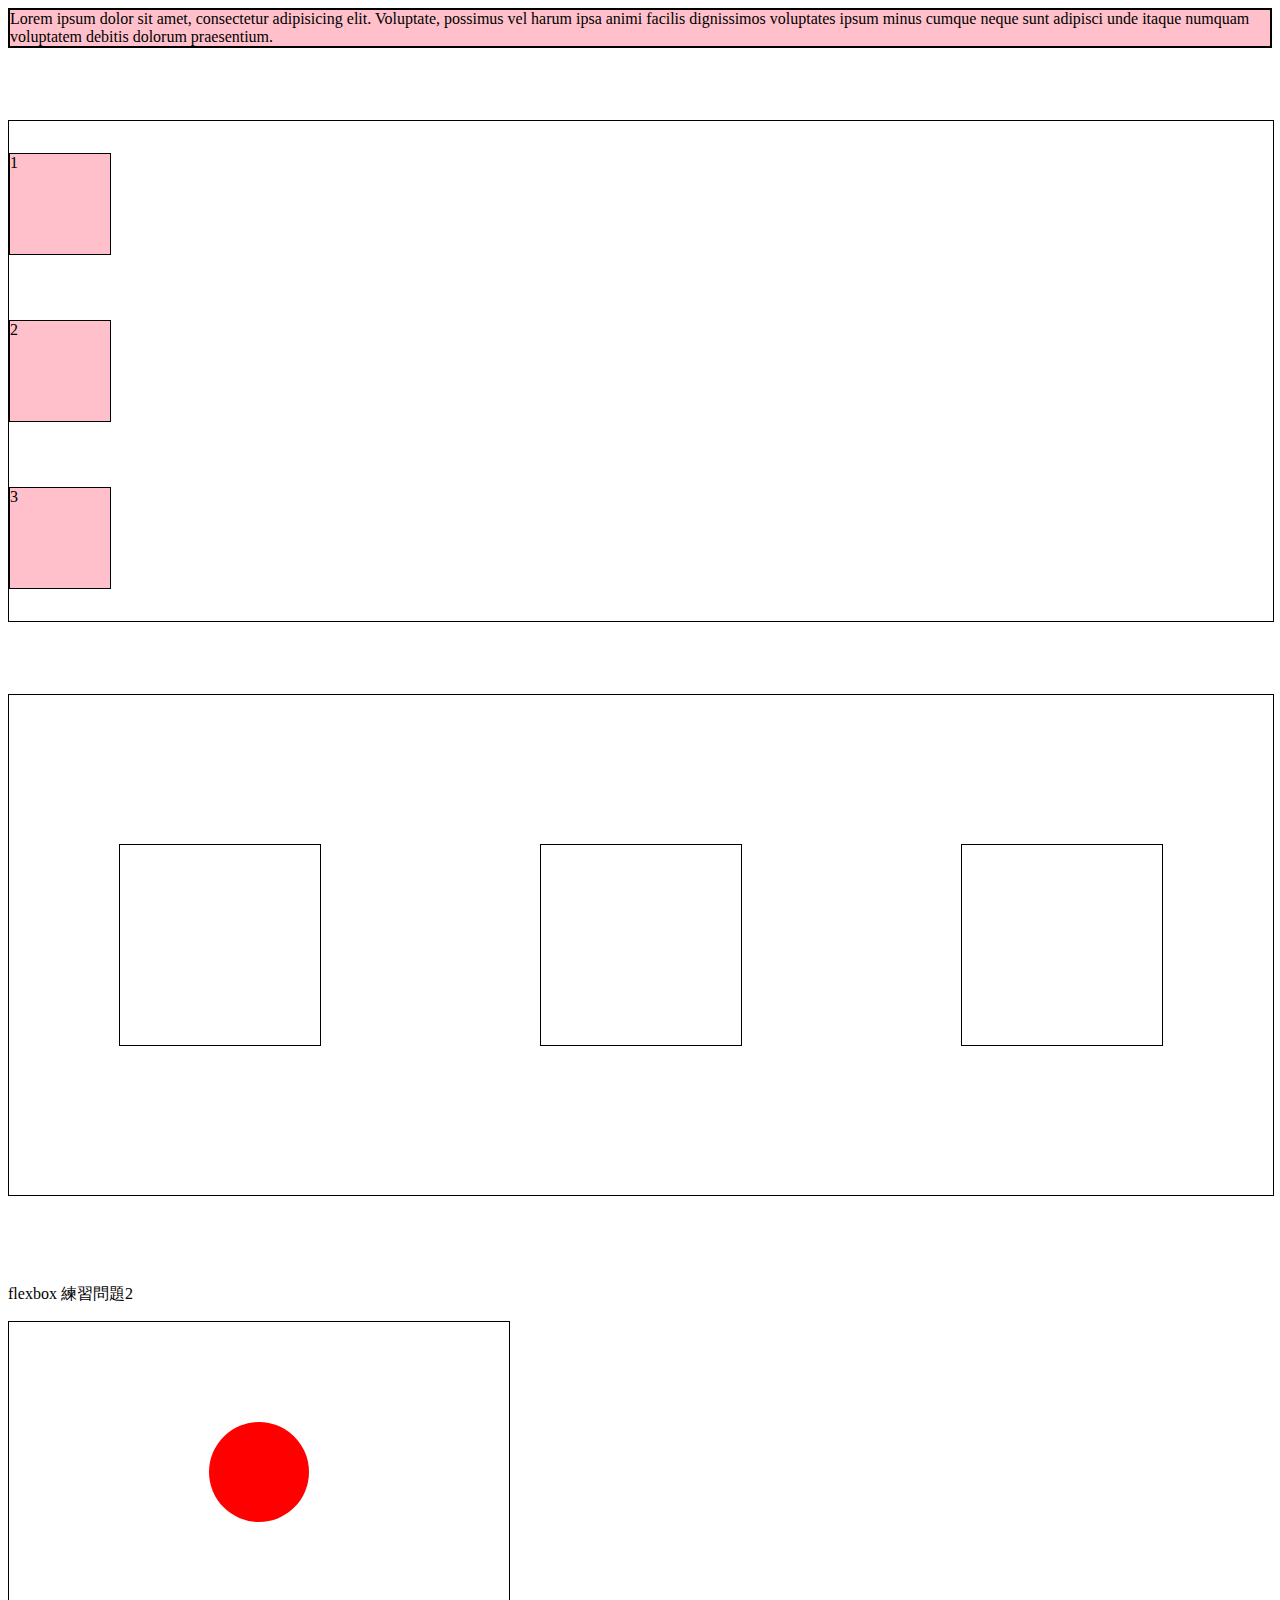
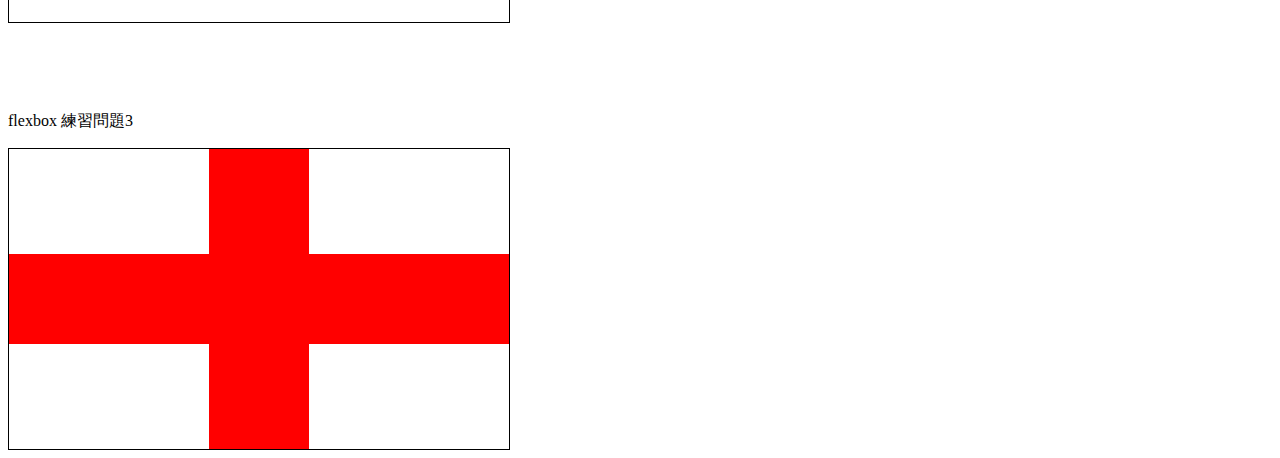
<file: day3/index.html>
<!DOCTYPE html>
<html lang="en">
<head>
    <meta charset="UTF-8">
    <meta http-equiv="X-UA-Compatible" content="IE=edge">
    <meta name="viewport" content="width=device-width, initial-scale=1.0">
    <title>Document</title>

    <link rel="stylesheet" href="./style.css">
</head>
<body>
    <div class="bg_yellow_bd">
        <div class="bg_pink_bd">
            Lorem ipsum dolor sit amet, consectetur adipisicing elit. Voluptate, possimus vel harum ipsa animi facilis dignissimos voluptates ipsum minus cumque neque sunt adipisci unde itaque numquam voluptatem debitis dolorum praesentium.
        </div>
    </div>

    <br><br><br><br>

    <!-- .box -->
    <div class="box">
        <!-- .bg_pink_bd.item*3 -->
        <div class="bg_pink_bd item">1</div>
        <div class="bg_pink_bd item">2</div>
        <div class="bg_pink_bd item">3</div>
    </div>

    <br><br><br><br>

    <div class="box1">
        <div class="item1"></div>
        <div class="item1"></div>
        <div class="item1"></div>
    </div>

    <br><br><br><br>

    <!-- 練習問題 日本国旗 -->
    <p>flexbox 練習問題2</p>
    <div class="box2">
        <div class="item2"></div>
    </div>

    <br><br><br><br>

    <!-- 練習問題 イングランド国旗 -->
    <p>flexbox 練習問題3</p>
    <div class="england3">
        <div class="side3"></div>
        <div class="center3"></div>
        <div class="side3"></div>
    </div>

</body>
</html>
</file>
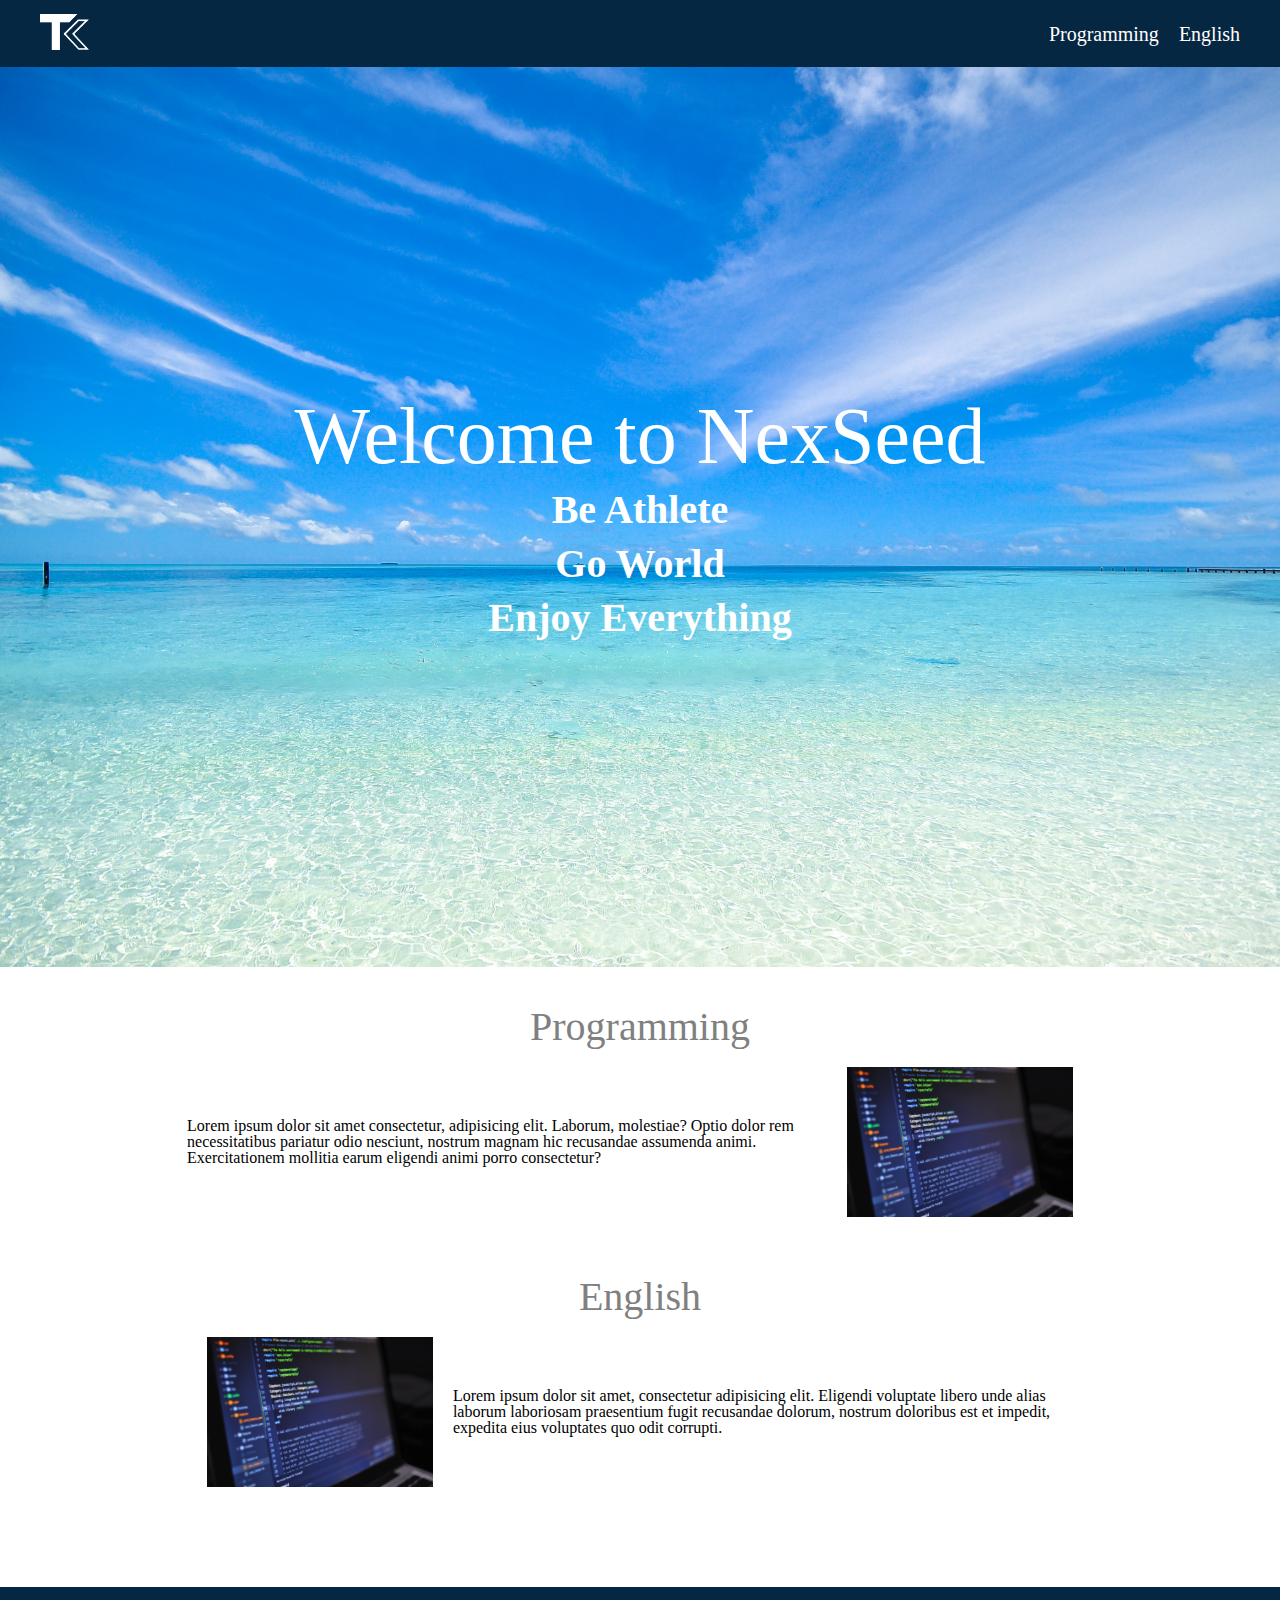
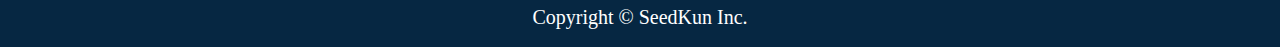
<file: day4/index.html>
<!DOCTYPE html>
<html lang="en">
<head>
    <meta charset="UTF-8">
    <meta http-equiv="X-UA-Compatible" content="IE=edge">
    <meta name="viewport" content="width=device-width, initial-scale=1.0">
    <title>Document</title>

    <link rel="stylesheet" href="./assets/css/reset.css">
    <link rel="stylesheet" href="./assets/css/style.css">
</head>
<body>
    <!-- ヘッダー -->
    <header>
        <!-- ヘッダーメニュー左側 -->
        <div class="header-left">
            <img src="./assets/img/logo-white.png" alt="logo" class="logo">
        </div>

        <!-- ヘッダーメニュー右側 -->
        <div class="header-right">
            <ul class="nav">
                <li>
                    <!-- id="programming" と書いたところに飛ぶ -->
                    <a href="#programming">Programming</a>
                </li>
                <li>
                    <a href="#english">English</a>
                </li>
            </ul>
        </div>
    </header>

    <!-- メインコンテンツ -->
    <main>
        <!-- ファーストビュー -->
        <section class="welcome">
            <h1 class="title">Welcome to NexSeed</h1>
            <!-- ul.guideline>li*3 -->
            <ul class="guideline">
                <li>Be Athlete</li>
                <li>Go World</li>
                <li>Enjoy Everything</li>
            </ul>
        </section>

        <!-- コンテンツ -->
        <section id="programming">
            <h2>Programming</h2>
            <div class="contents">
                <p class="description">
                    Lorem ipsum dolor sit amet consectetur, adipisicing elit. Laborum, molestiae? Optio dolor rem necessitatibus pariatur odio nesciunt, nostrum magnam hic recusandae assumenda animi. Exercitationem mollitia earum eligendi animi porro consectetur?
                </p>
                <img src="assets/img/programming.jpg" alt="programming">
            </div>
        </section>
        <section id="english">
            <h2>English</h2>
            <div class="contents">
                <img src="assets/img/programming.jpg" alt="programming">
                <p class="description">
                    Lorem ipsum dolor sit amet, consectetur adipisicing elit. Eligendi voluptate libero unde alias laborum laboriosam praesentium fugit recusandae dolorum, nostrum doloribus est et impedit, expedita eius voluptates quo odit corrupti.
                </p>
            </div>
        </section>
    </main>

    <!-- フッター -->
    <footer>
        <div>Copyright &copy; SeedKun Inc.</div>
    </footer>
</body>
</html>
</file>
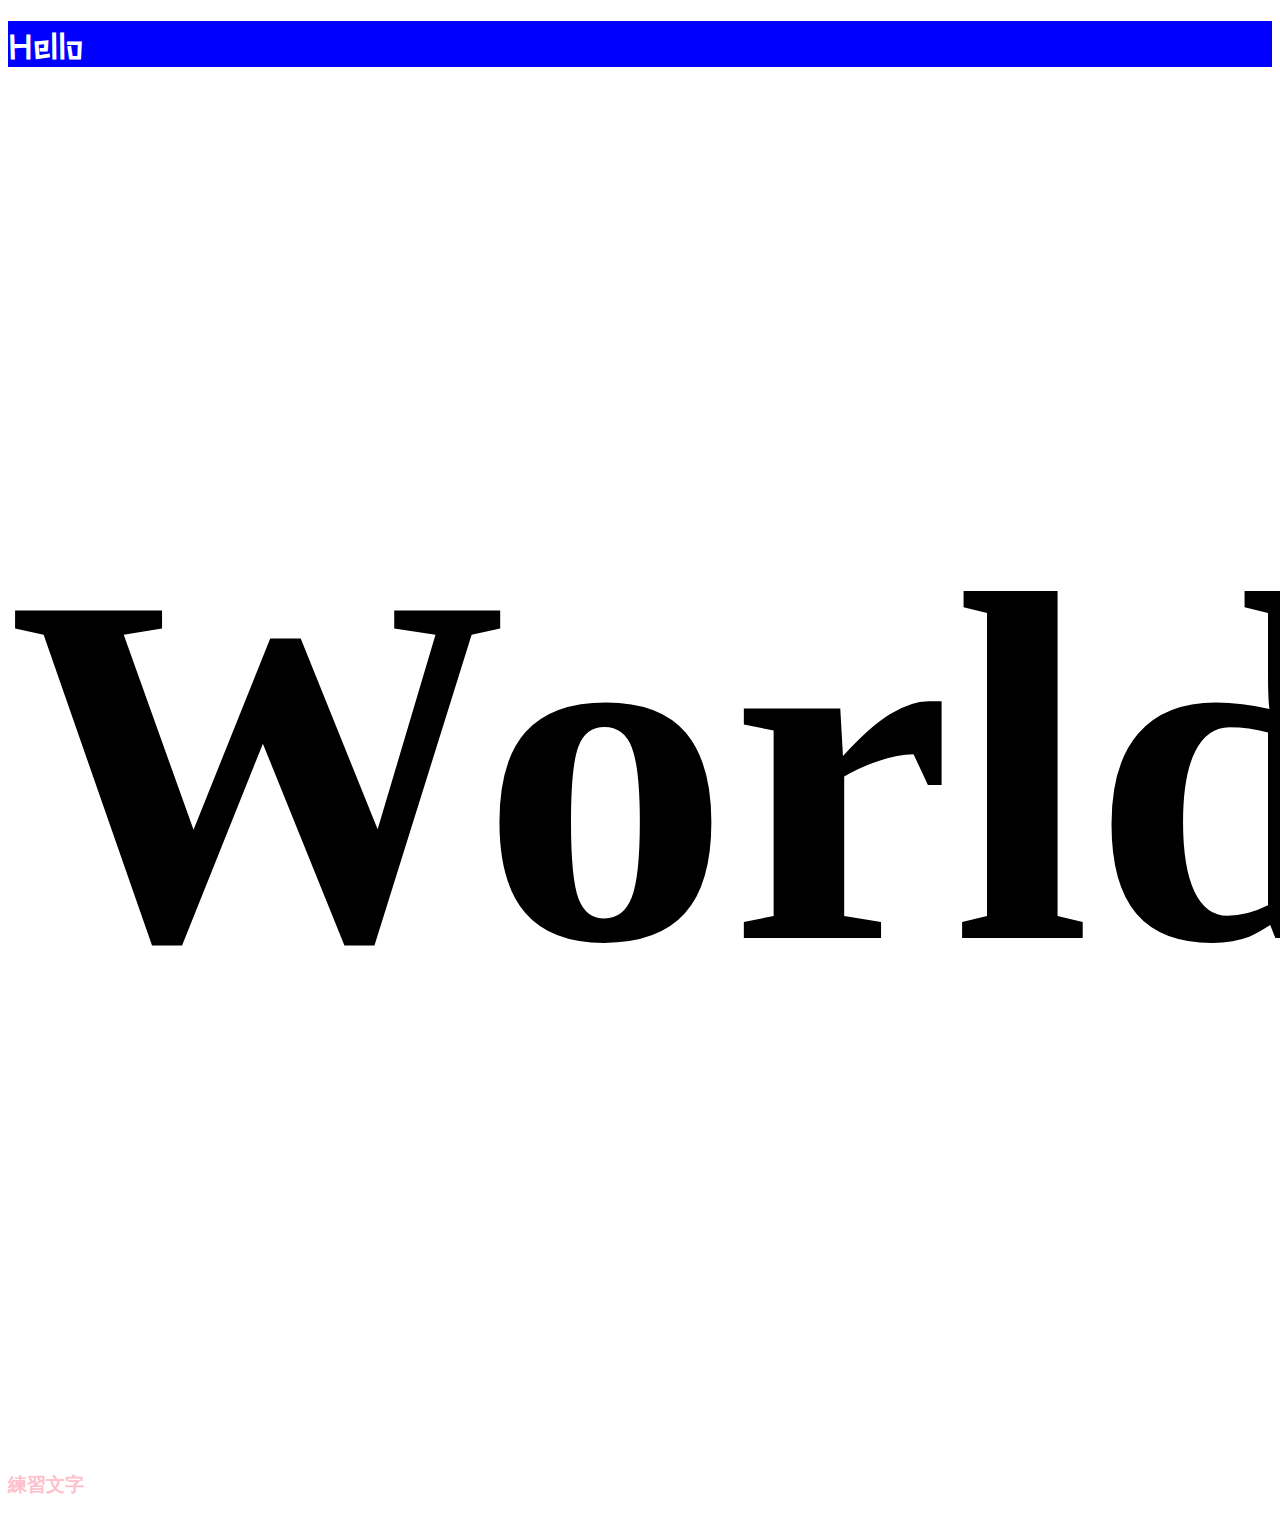
<file: day5/index.html>
<!DOCTYPE html>
<html lang="en">
<head>
    <meta charset="UTF-8">
    <meta http-equiv="X-UA-Compatible" content="IE=edge">
    <meta name="viewport" content="width=device-width, initial-scale=1.0">
    <title>Document</title>

    <link rel="preconnect" href="https://fonts.gstatic.com">
    <link href="https://fonts.googleapis.com/css2?family=Shippori+Mincho&family=Stick&display=swap" rel="stylesheet">
    <link rel="stylesheet" href="./style.css">
</head>
<body>
    <!-- google fontを使ってみます。 -->
    <h1 class="font">Hello</h1>

    <!-- レスポンシブデザインについて -->
    <h2 class="responsive">World</h2>

    <!-- レスポンシブデザイン 練習問題 -->
    <h3 class="practice">練習文字</h3>
</body>
</html>
</file>
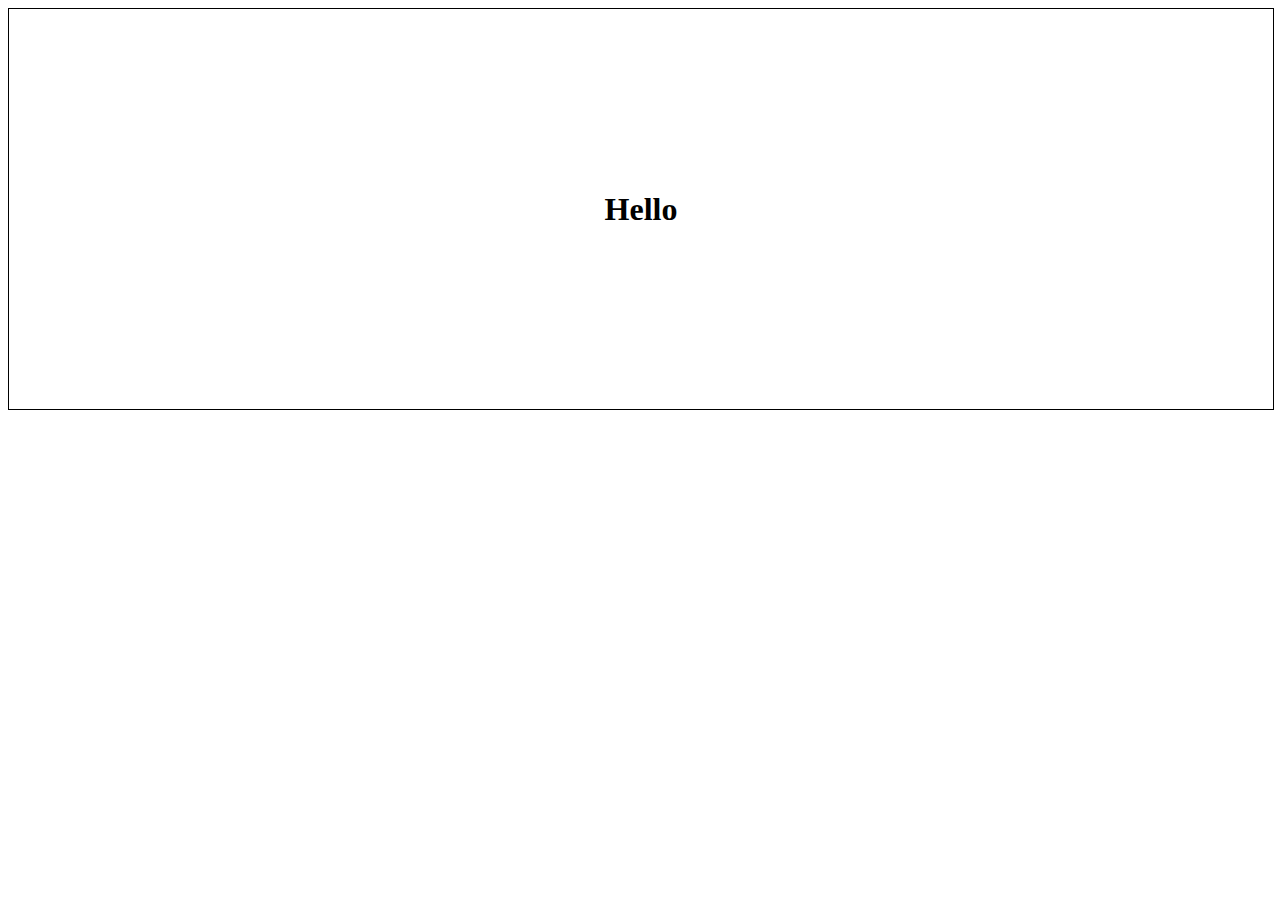
<file: day6/index.html>
<!DOCTYPE html>
<html lang="en">
<head>
    <meta charset="UTF-8">
    <meta http-equiv="X-UA-Compatible" content="IE=edge">
    <meta name="viewport" content="width=device-width, initial-scale=1.0">
    <title>Document</title>

    <link rel="stylesheet" href="./style.css">
</head>
<body>
    <div class="container">
        <h1 class="title">Hello</h1>
        <!-- <button class="submit">送信</button> -->

        <!-- 練習問題 -->
        <!-- <div class="bg_image1"></div> -->
        <!-- <div class="bg_image2"></div> -->
    </div>
</body>
</html>
</file>
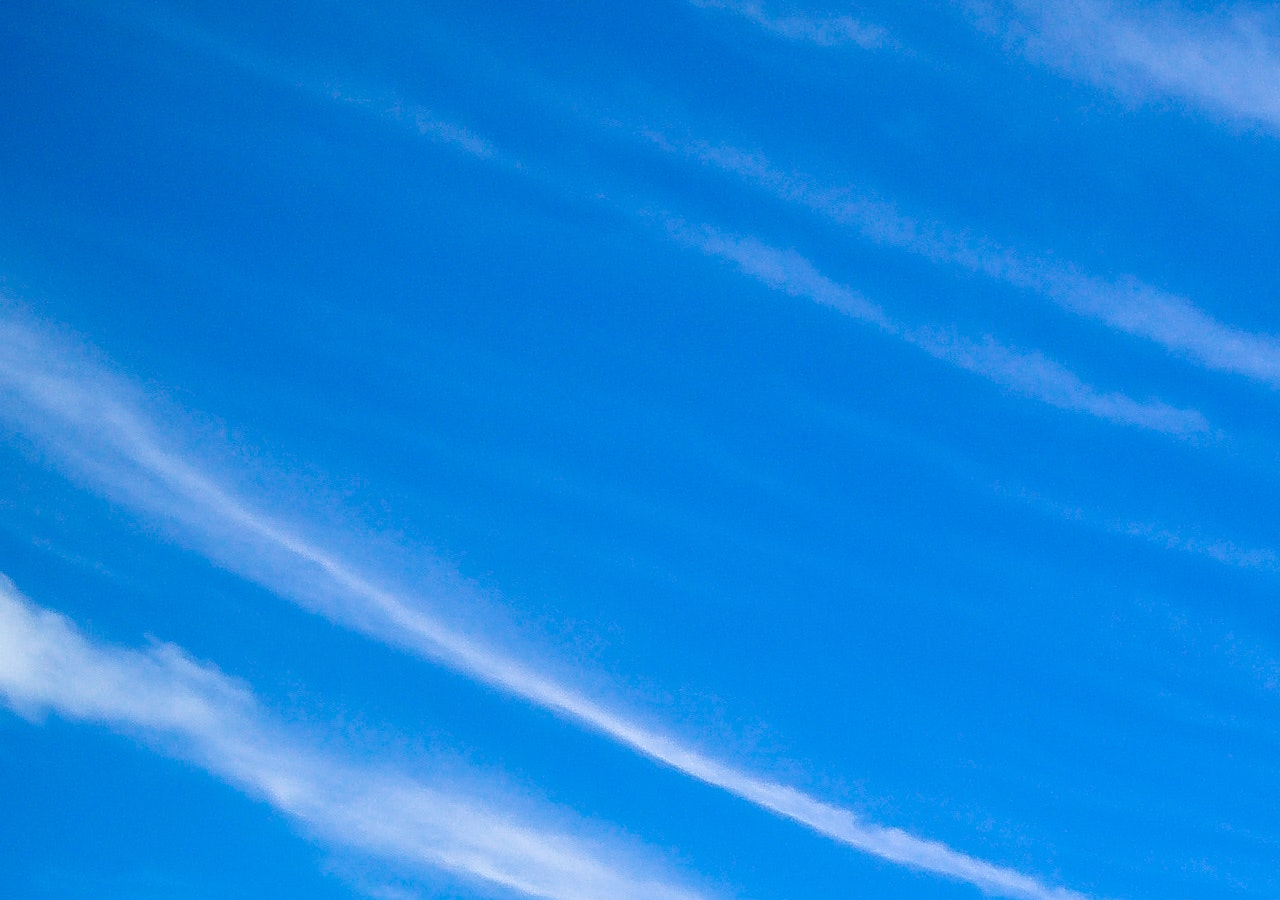
<file: study/index.html>
<!DOCTYPE html>
<html lang="en">
<head>
    <meta charset="UTF-8">
    <meta http-equiv="X-UA-Compatible" content="IE=edge">
    <meta name="viewport" content="width=device-width, initial-scale=1.0">
    <title>Document</title>

    <link rel="stylesheet" href="./folder_name/css/2.css">
</head>
<body class="haikei_gazou">

</body>
</html>
</file>
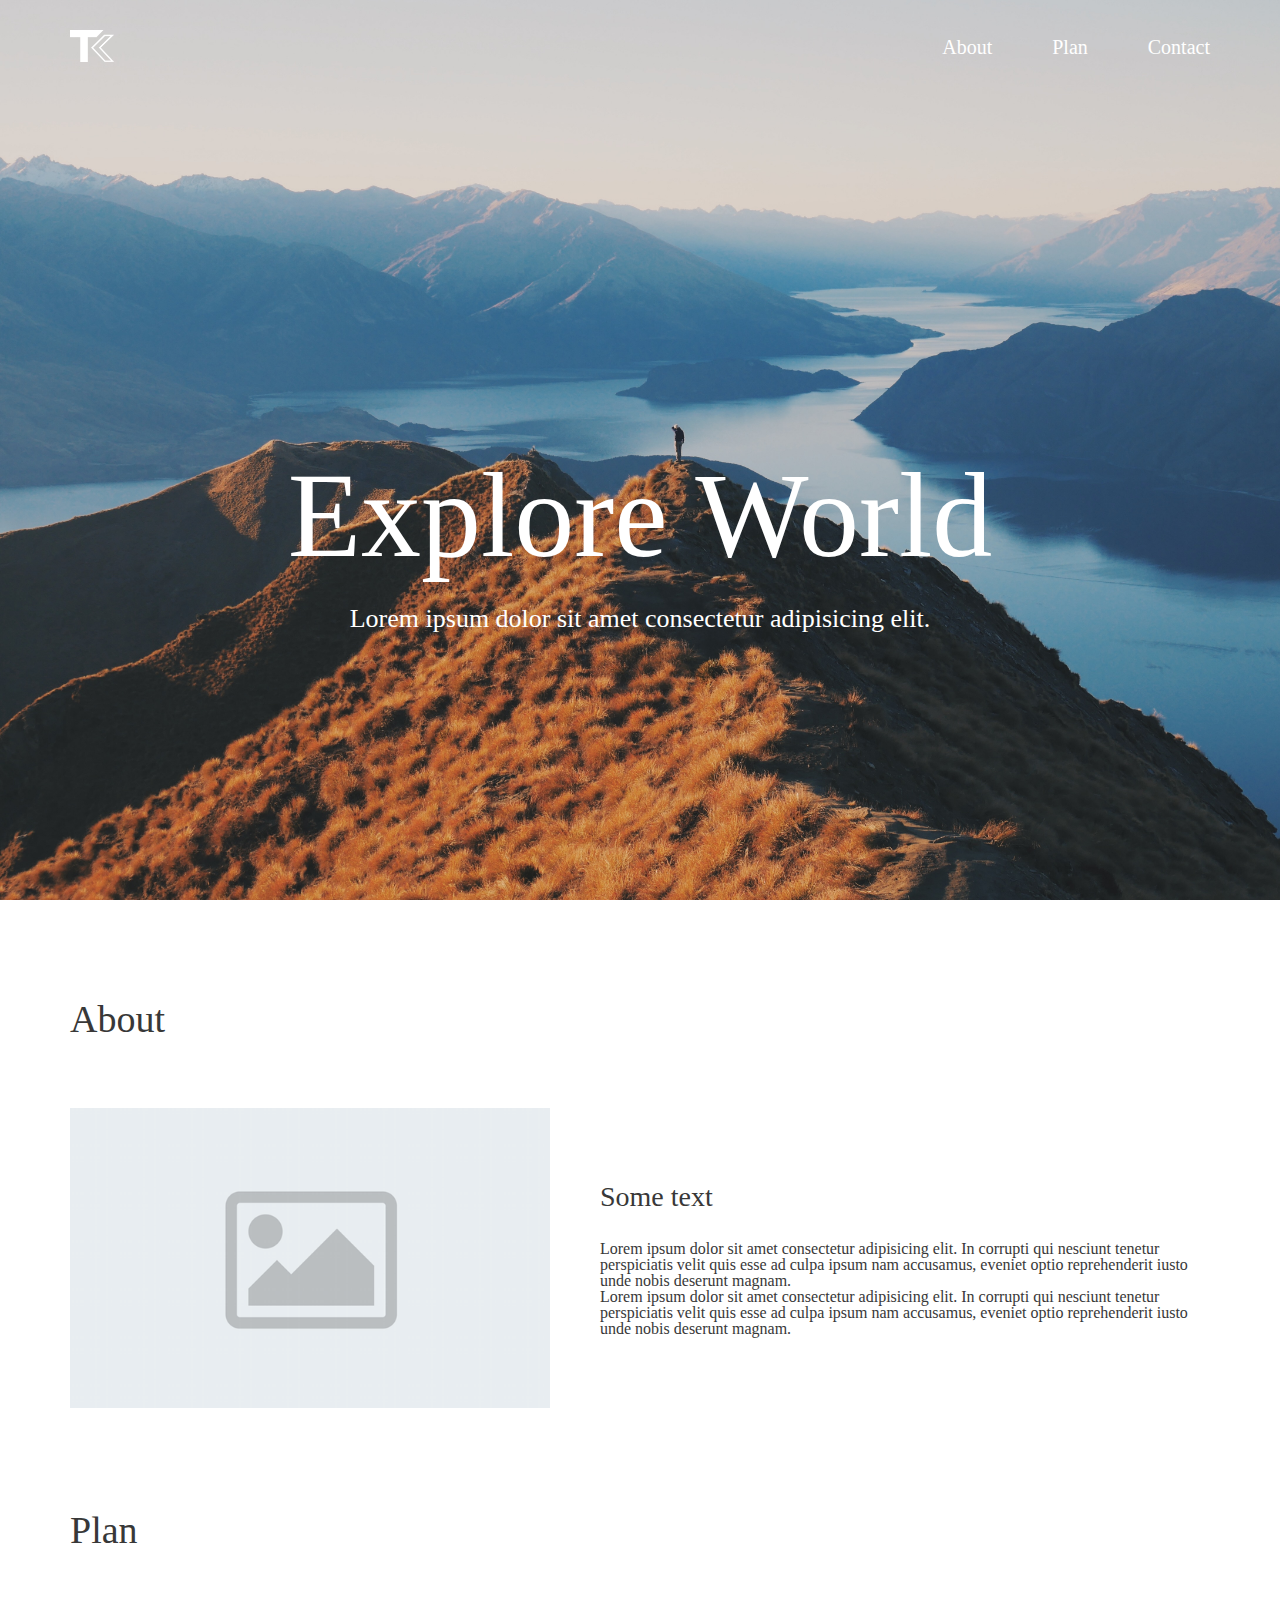
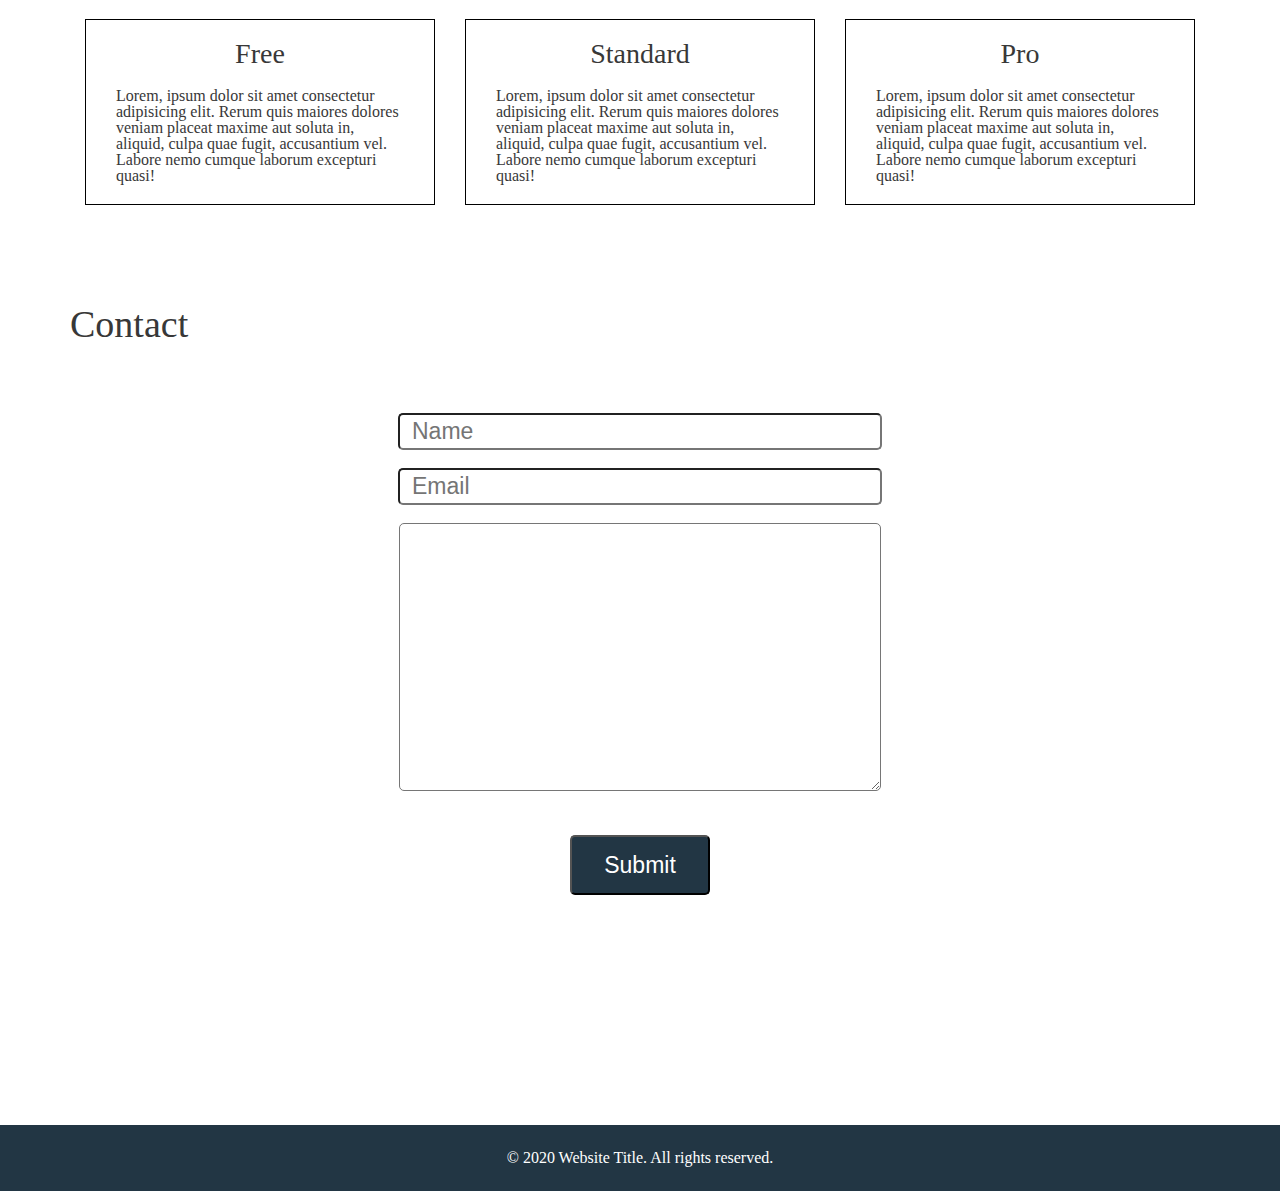
<file: day4/Explore_World/index.html>
<!DOCTYPE html>
<html lang="en">
<head>
    <meta charset="UTF-8">
    <meta name="viewport" content="width=device-width, initial-scale=1.0">
    <title>Document</title>

    <!-- CSSファイル読み込み -->
    <link rel="stylesheet" href="./assets/css/reset.css">
    <link rel="stylesheet" href="./assets/css/style.css">
</head>
<body>
    <div class="top-page">
        <header>
            <div class="header-left">
                <img src="assets/img/logo-white.png" alt="logo" class="logo">
            </div>
            <div class="header-right">
                <ul>
                    <li><a href="#about">About</a></li>
                    <li><a href="#plan">Plan</a></li>
                    <li><a href="#contact">Contact</a></li>
                </ul>
            </div>
        </header>
        <div class="main-visual">
            <h1>Explore World</h1>
            <p>Lorem ipsum dolor sit amet consectetur adipisicing elit.</p>
        </div>
    </div>
    <section id="about">
        <h1>About</h1>
        <div class="about-contents">
            <div class="contents-left">
                <img src="assets/img/placeholder.png" alt="">
            </div>
            <div class="contents-right">
                <h2>Some text</h2>
                <p>Lorem ipsum dolor sit amet consectetur adipisicing elit. In corrupti qui nesciunt tenetur perspiciatis velit quis esse ad culpa ipsum nam accusamus, eveniet optio reprehenderit iusto unde nobis deserunt magnam.<br>Lorem ipsum dolor sit amet consectetur adipisicing elit. In corrupti qui nesciunt tenetur perspiciatis velit quis esse ad culpa ipsum nam accusamus, eveniet optio reprehenderit iusto unde nobis deserunt magnam.</p>
            </div>
        </div>
    </section>
    <section id="plan">
        <h1>Plan</h1>
        <div class="cards">
            <div class="card">
                <h2 class="plan-name">Free</h2>
                <p>Lorem, ipsum dolor sit amet consectetur adipisicing elit. Rerum quis maiores dolores veniam placeat maxime aut soluta in, aliquid, culpa quae fugit, accusantium vel. Labore nemo cumque laborum excepturi quasi!</p>
            </div>
            <div class="card">
                <h2 class="plan-name">Standard</h2>
                <p>Lorem, ipsum dolor sit amet consectetur adipisicing elit. Rerum quis maiores dolores veniam placeat maxime aut soluta in, aliquid, culpa quae fugit, accusantium vel. Labore nemo cumque laborum excepturi quasi!</p>
            </div>
            <div class="card">
                <h2 class="plan-name">Pro</h2>
                <p>Lorem, ipsum dolor sit amet consectetur adipisicing elit. Rerum quis maiores dolores veniam placeat maxime aut soluta in, aliquid, culpa quae fugit, accusantium vel. Labore nemo cumque laborum excepturi quasi!</p>
            </div>
        </div>
    </section>
    <section id="contact">
        <h1>Contact</h1>
        <div class="contact-wrap">
            <input type="text" name="text" placeholder="Name">
            <input type="email" name="email" placeholder="Email">
            <textarea name="" id="" cols="30" rows="10"></textarea>
            <button type="submit">Submit</button>
        </div>
    </section>
    <footer>
        <p>&copy; 2020 Website Title. All rights reserved.</p>
    </footer>
</body>
</html>
</file>
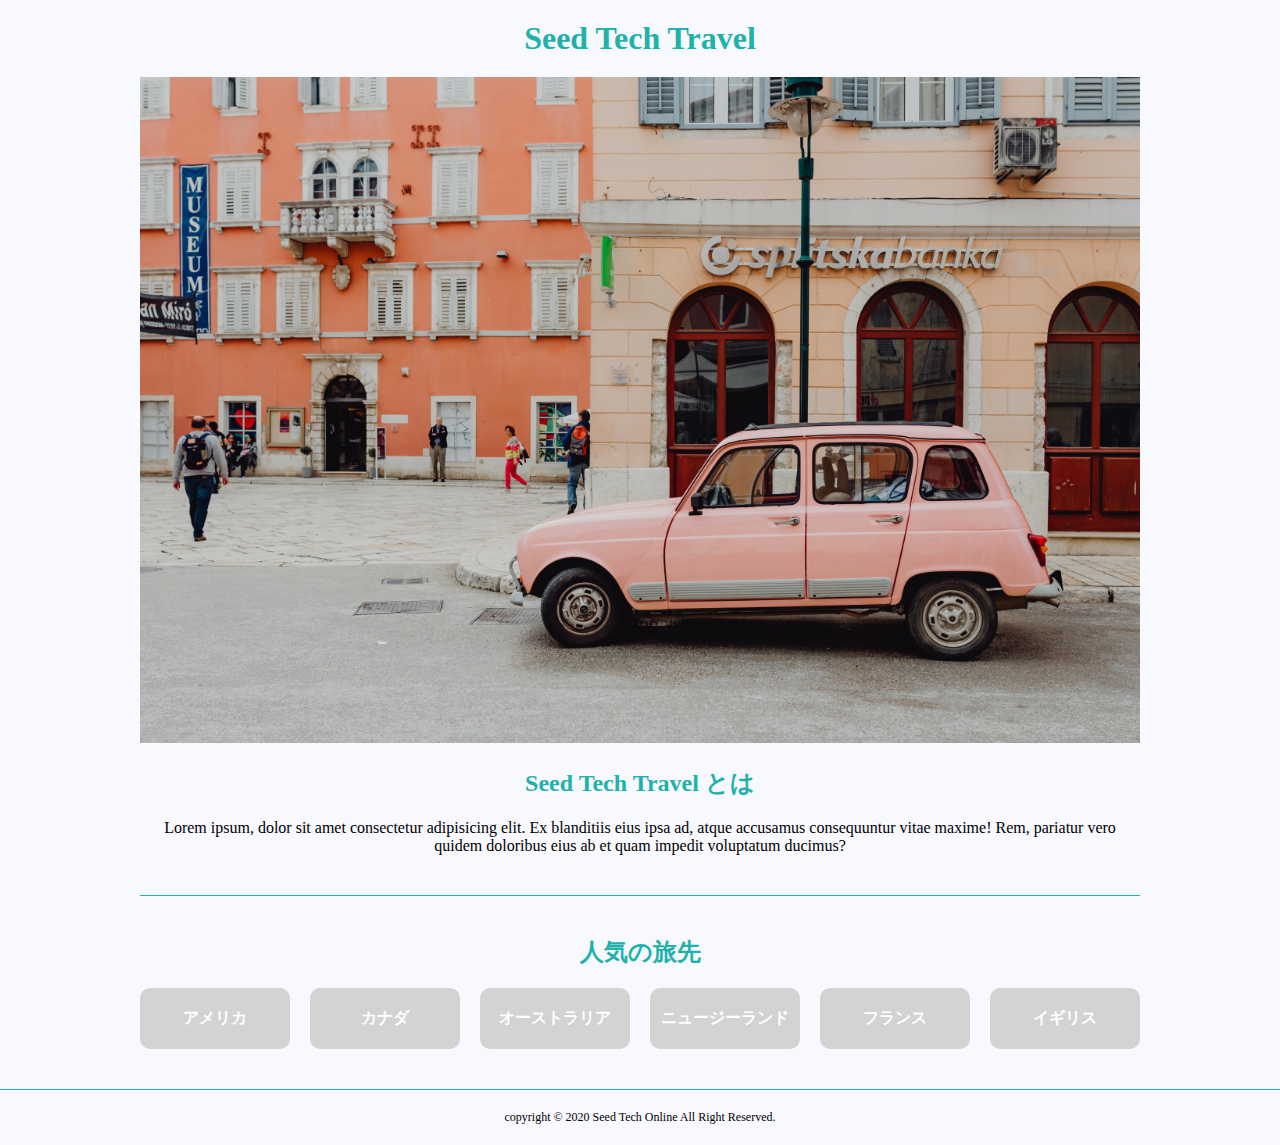
<file: day4/Travel/index.html>
<!DOCTYPE html>
<html lang="ja">
<head>
    <meta charset="UTF-8">
    <meta name="viewport" content="width=device-width, initial-scale=1.0">
    <title>Seed Tech Travel</title>

    <!-- cssのファイルを読み込む -->
    <link rel="stylesheet" href="./style.css">
</head>
<body>
    <div class="wrapper">

        <!-- 1番大きな見出しにする -->
        <h1>Seed Tech Travel</h1>

        <!-- imgタグはインライン要素のため、次のコンテンツを下に表示させるためにブロック要素であるdivタグで囲む -->
        <div>
            <!-- mv.jpg の画像を貼る -->
            <img src="mv.jpg" alt="main view">
        </div>


        <!-- コンテンツ -->
        <h2>Seed Tech Travel とは</h2>
        <p>
            Lorem ipsum, dolor sit amet consectetur adipisicing elit. Ex blanditiis eius ipsa ad, atque accusamus consequuntur vitae maxime! Rem, pariatur vero quidem doloribus eius ab et quam impedit voluptatum ducimus?
        </p>


        <h2>人気の旅先</h2>
        <!-- リストの中にリンクタグをいれる -->
        <ul>
            <li><a href="#">アメリカ</a></li>
            <li><a href="#">カナダ</a></li>
            <li><a href="#">オーストラリア</a></li>
            <li><a href="#">ニュージーランド </a></li>
            <li><a href="#">フランス</a></li>
            <li><a href="#">イギリス</a></li>
        </ul>

    </div>

    <!-- フッター -->
    <footer>
        copyright © 2020 Seed Tech Online All Right Reserved.
    </footer>
</body>
</html>
</file>
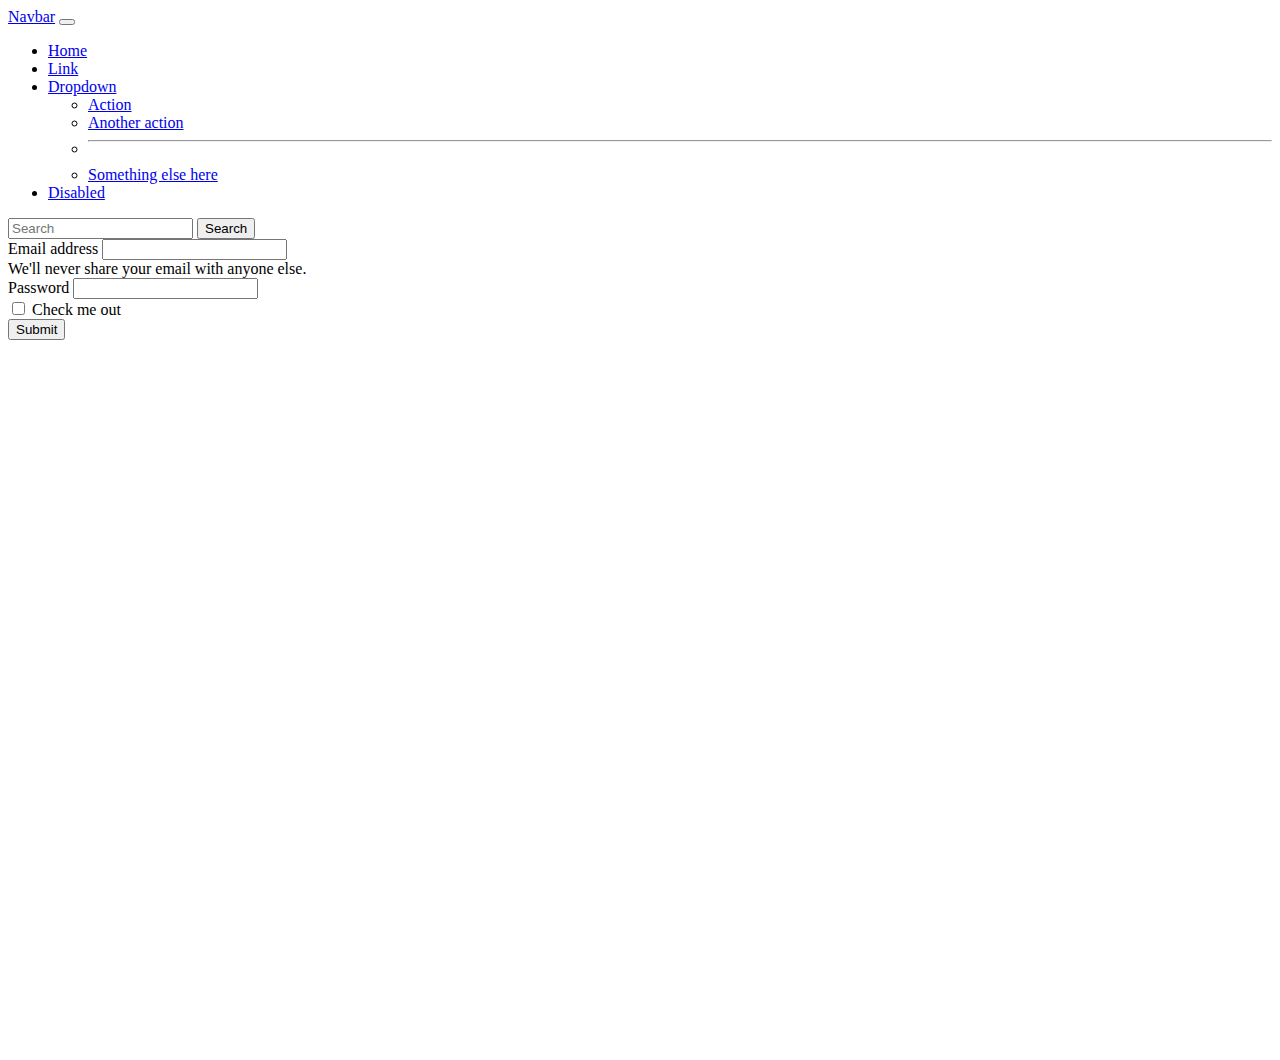
<file: day5/boot.html>
<!DOCTYPE html>
<html lang="en">
<head>
    <meta charset="UTF-8">
    <meta http-equiv="X-UA-Compatible" content="IE=edge">
    <meta name="viewport" content="width=device-width, initial-scale=1.0">
    <title>Document</title>

    <link href="https://cdn.jsdelivr.net/npm/bootstrap@5.0.0-beta2/dist/css/bootstrap.min.css" rel="stylesheet" integrity="sha384-BmbxuPwQa2lc/FVzBcNJ7UAyJxM6wuqIj61tLrc4wSX0szH/Ev+nYRRuWlolflfl" crossorigin="anonymous">

    <link href="https://fonts.googleapis.com/icon?family=Material+Icons" rel="stylesheet">


    <link rel="stylesheet" href="./boot.css">
</head>
<body>
    <nav class="navbar navbar-expand-lg navbar-light bg-light">
        <div class="container-fluid">
            <a class="navbar-brand" href="#">Navbar</a>
            <button class="navbar-toggler" type="button" data-bs-toggle="collapse" data-bs-target="#navbarSupportedContent" aria-controls="navbarSupportedContent" aria-expanded="false" aria-label="Toggle navigation">
                <span class="navbar-toggler-icon"></span>
            </button>
            <div class="collapse navbar-collapse" id="navbarSupportedContent">
                <ul class="navbar-nav me-auto mb-2 mb-lg-0">
                    <li class="nav-item">
                        <a class="nav-link active" aria-current="page" href="#">Home</a>
                    </li>
                    <li class="nav-item">
                        <a class="nav-link" href="#">Link</a>
                    </li>
                    <li class="nav-item dropdown">
                        <a class="nav-link dropdown-toggle" href="#" id="navbarDropdown" role="button" data-bs-toggle="dropdown" aria-expanded="false">
                            Dropdown
                        </a>
                        <ul class="dropdown-menu" aria-labelledby="navbarDropdown">
                            <li><a class="dropdown-item" href="#">Action</a></li>
                            <li><a class="dropdown-item" href="#">Another action</a></li>
                            <li>
                                <hr class="dropdown-divider">
                            </li>
                            <li><a class="dropdown-item" href="#">Something else here</a></li>
                        </ul>
                    </li>
                    <li class="nav-item">
                        <a class="nav-link disabled" href="#" tabindex="-1" aria-disabled="true">Disabled</a>
                    </li>
                </ul>
                <form class="d-flex">
                    <input class="form-control me-2" type="search" placeholder="Search" aria-label="Search">
                    <button class="btn btn-outline-success" type="submit">Search</button>
                </form>
            </div>
        </div>
    </nav>

    <div class="container py-5">
        <div class="row">
            <div class="col-12">
                <form>
                    <div class="mb-3">
                        <label for="exampleInputEmail1" class="form-label">Email address</label>
                        <input type="email" class="form-control" id="exampleInputEmail1" aria-describedby="emailHelp">
                        <div id="emailHelp" class="form-text">We'll never share your email with anyone else.</div>
                    </div>
                    <div class="mb-3">
                        <label for="exampleInputPassword1" class="form-label">Password</label>
                        <input type="password" class="form-control" id="exampleInputPassword1">
                    </div>
                    <div class="mb-3 form-check">
                        <input type="checkbox" class="form-check-input" id="exampleCheck1">
                        <label class="form-check-label" for="exampleCheck1">Check me out</label>
                    </div>
                    <button type="submit" class="btn btn-primary">Submit</button>
                </form>
            </div>
        </div>
    </div>


    <iframe width="50%" height="500" src="https://www.youtube.com/embed/j1hft9Wjq9U" frameborder="0" allow="accelerometer; autoplay; clipboard-write; encrypted-media; gyroscope; picture-in-picture" allowfullscreen></iframe>


    <iframe src="https://www.google.com/maps/embed?pb=!1m18!1m12!1m3!1d41623618.7836203!2d97.29997868811309!3d11.392319446118124!2m3!1f0!2f0!3f0!3m2!1i1024!2i768!4f13.1!3m3!1m2!1s0x345fe3e11fb1b66b%3A0x3783993534aa9b5d!2z5paw55-z5Z6j56m65riv77yI5Y2X44Gs5bO2IOefs-Weo-epuua4r--8iQ!5e0!3m2!1sja!2sjp!4v1614602606660!5m2!1sja!2sjp" width="600" height="450" style="border:0;" allowfullscreen="" loading="lazy"></iframe>




    <div>
        <span class="material-icons">
            commute
        </span>
    </div>


<br>
<br>
<br>
<br>
<br>
<br>
<br>
<br>
<br>
<br>


    <script src="https://cdn.jsdelivr.net/npm/bootstrap@5.0.0-beta2/dist/js/bootstrap.bundle.min.js" integrity="sha384-b5kHyXgcpbZJO/tY9Ul7kGkf1S0CWuKcCD38l8YkeH8z8QjE0GmW1gYU5S9FOnJ0" crossorigin="anonymous"></script>
</body>
</html>
</file>
<file: day3/style.css>
.bg_yellow_bd {
    background: lightyellow; /* 背景色 */
    border: 1px black solid; /* 枠線 */
}

.bg_pink_bd {
    background: pink;
    border: 1px black solid;
}

.mg_pd {
    /* 外側の余白（マージンと読む） */
    /* 上下左右の余白 */
    margin: 100px;

    /* 上の余白 */
    /* margin-top: 100px; */

    /* margin-right: 100px; */
    /* margin-bottom: 100px; */
    /* margin-left: 100px; */

    /* 上下100px 左右0px */
    /* margin: 100px 0; */

    /* 上0px 右100px 下300px 左500px */
    /* margin: 0 100px 300px 500px; */


    /* 内側の余白（パディングと読む） */
    padding: 100px;

    /* 上の余白 */
    /* padding-top: 100px; */

    /* 右の余白 */
    /* padding-right: 100px; */

    /* 下の余白 */
    /* padding-bottom: 100px; */

    /* 左の余白 */
    /* padding-left: 100px; */
}

.box {
    /* 横幅（ウィズと読む）100%で親要素の横幅いっぱい */
    width: 100%;
    height: 500px;
    border: 1px black solid;



    /* flexbox */

    /* flexboxにするために必要なプロパティ */
    display: flex;

    /* align-items（たて方向を揃える）（アラインと読む） */
    /* align-items: flex-end; */
    /* align-items: center; */

    /* justify-content（よこ方向を揃える） */
    /* justify-content: flex-end; */
    /* justify-content: center; */

    /* 子要素を等間隔（端っこはくっつく）（ビトウィーンと読む） */
    /* justify-content: space-between; */

    /* 子要素を等間隔（端っこは離れる）（アラウンドと読む） */
    justify-content: space-around;

    /* flex-direction（子要素の並ぶ向き）（ディレクションと読む） */
    /* flex-direction: row; */
    flex-direction: column;
}

.item {
    width: 100px;
    height: 100px;
}

.box1 {
    width: 100%;
    height: 500px;
    border: 1px black solid;

    display: flex;
    /* ここにコードを記述 */
    align-items: center;
    justify-content: space-around;
}
.item1 {
    width: 200px;
    height: 200px;
    border: 1px black solid;
}

/* 練習問題 日本国旗 */
.box2 {
    width: 500px;
    height: 300px;
    border: 1px black solid;

    display: flex;
    align-items: center;
    justify-content: space-around;
}
.item2 {
    width: 100px;
    height: 100px;
    background: red;
    border-radius: 50%;
}

/* 練習問題 イングランド国旗 */
.england3 {
    width: 500px;
    height: 300px;
    border: 1px black solid;

    display: flex;
    align-items: center;
}

.side3 {
    width: 40%; /* .england3の中で横幅40% */
    height: 30%; /* .england3の中で高さ30% */
    background: red;
}

.center3 {
    width: 20%; /* .england3の中で横幅20% */
    height: 100%; /* .england3の中で高さ100% */
    background: red;
}
</file>
<file: day4/assets/css/style.css>
/* すべてのタグに対して */
* {
    margin: 0;
    padding: 0;
}

/* ヘッダー */
header {
    background: rgb(6, 39, 66);
    padding: 14px 40px;

    display: flex;
    /* メニューを端っこに寄せる */
    justify-content: space-between;
    /* 高さまんなか */
    align-items: center;
}

.logo {
    height: 36px;
}

.nav {
    display: flex;
}

/* class名nav直下のlistタグ直下のaタグにCSSをあてる方法 */
.nav > li > a {
    color: white;
    font-size: 20px;
    margin-left: 20px;

    /* aタグのデフォルトで持つ下線の装飾を消す */
    text-decoration: none;
}



/* メインコンテンツ */
.welcome {
    /* background-image: url("パス");背景画像を指定 */
    /* style.cssファイルから見て、imgフォルダはひとつ上の階層なので、../を使う */
    background-image: url("../img/background.jpg");

    background-size: cover;

    background-repeat: no-repeat; /* 画像を繰り返さない。背景画像に指定した画像が小さい場合、背景が埋まるまで繰り返し表示するのがデフォルト。 */

    /* vh = view height（ウィンドウの高さマックスが100vh。伸ばしてもコンテンツが見えないのはこのため。） */
    height: 100vh;

    color: #fff; /* 文字の色 #fff = 白色 */

    display: flex;
    flex-direction: column;  /* 縦並び */
    justify-content: center; /* 縦並びのときは縦の余白が変わる */
    align-items: center;     /* 縦並びのときは横の余白が変わる */
}


.title {
    text-align: center; /* 中央寄せ */
    font-size: 80px;
}

.guideline {
    font-size: 40px;
    font-weight: bold; /* 文字を太く */
    text-align: center;
}

.guideline > li {
    margin-top: 14px;
}

#programming, #english {
    width: 100%;
}

#programming > h2,
#english > h2
{
    font-size: 40px;
    text-align: center;
    color: grey;
    padding-top: 40px;
}

.contents {
    display: flex;
    align-items: center;
    justify-content: center;
    margin-top: 20px;
    margin: 20px auto;
}

.description {
    width: 50%;
}

.contents > img {
    height: 150px;
    margin: 0 20px;
}



/* フッター */
footer {
    background: rgb(6, 39, 66);
    color: white;
    text-align: center;
    padding: 20px 0;
    margin-top: 100px;
    font-size: 20px;
}
</file>
<file: day5/style.css>
.font {
    background: blue;
    color: white;

    /* google font */
    font-family: 'Shippori Mincho', serif;
    font-family: 'Stick', sans-serif;
}

/* レスポンシブデザインについて */
.responsive {
    font-size: 50px;
}
/* 画面幅576px（スマホ）幅以上は */
@media screen and (min-width: 576px) {
    .responsive {
        font-size: 250px;
    }
}
@media screen and (min-width: 992px) {
    .responsive {
        font-size: 500px;
    }
}


/*
    補足
    @media screen ... と書いて、PCサイズでもスマホサイズでもキレイに見せる技術を「メディアクエリ」と言う。
    CSSが変わるポイントを「ブレークポイント」と言う。

        @media screen and (min-width: 992px) {
        }

    この場合のブレークポイントは992px。
*/
/*
    練習問題

    モバイルファースト
    文字色
        スマホ以上のとき 赤
        992px以上のとき 青
        1200px以上のとき ピンク
*/

/* スマホ以上のとき 赤 */
.practice {
    color: red;
}

/* 992px以上のとき 青 */
@media screen and (min-width: 992px) {
    .practice {
        color: blue;
    }
}

/* 1200px以上のとき ピンク */
@media screen and (min-width: 1200px) {
    .practice {
        color: pink;
    }
}
</file>
<file: day6/style.css>
.container {
    width: 100%; /* width = 横幅 100% = いっぱい */
    height: 400px; /* height = 高さ */
    border: 1px black solid;

    /* Helloをど真ん中に書くには？ */
    display: flex;
    align-items: center;
    justify-content: center;
}

/*
    アニメーションの方法は2種類ある。
    @keyframes
    transition
*/

/*
    @keyframes 本格的なアニメーションを作る時に使う。
    1. アニメーション自体を作成
    2. 適用させる要素に書く
*/

/* 1. アニメーション自体を作成 */
/* アニメーションの名前はなんでも良い */
@keyframes bigger-font {

    /* 規則的な動き */
    /* from {
        font-size: 50px;
    }
    to {
        font-size: 150px;
    } */

    /* 複雑な動き */
    0% {
        font-size: 50px;
    }
    40% {
        font-size: 250px;
    }
    100% {
        font-size: 5px;
    }

}

/* 2. 適用させる要素に書く */
.title {

    /* @keyframesで作成したアニメーションを使う */
    animation-name: bigger-font;

    /* アニメーション開始から終了までの時間 */
    animation-duration: 1s;

    /* アニメーションの動き方 */
    animation-timing-function: ease-out;

    /* アニメーションを繰り返す */
    animation-iteration-count: 3; /* 3回繰り返す */

    /* アニメーション再生の向き */
    animation-direction: alternate;

}




/* transition */
.submit {
    width: 150px;
    height: 70px;
    border-radius: 5px;
    font-size: 30px;


    /* ふんわり色を変えたい */
    /* 動きをつけるプロパティを指定する */
    transition-property: background;

    /* アニメーション開始から終了までの時間 */
    transition-duration: 0.5s;

    /* アニメーションが始まるまでの時間 */
    /* transition-delay: 0.5s; */

    /* アニメーションの動き方 */
    transition-timing-function: ease-in;
}

.submit:hover { /* 疑似要素  hover = マウスが要素に乗った時 */
    background: lightblue;
}



/* 練習問題 */
.bg_image1 {
    width: 100px;
    height: 100px;
    background-image: url("./apple.jpg");
    background-size: cover;
    background-repeat: no-repeat;

    /* 3秒かけて画像が変わるようにしてください。 */
    animation-name: change-image;
    animation-duration: 3s;
}
@keyframes change-image {
    to {
        background-image: url("./twitter.jpg");
    }
}



.bg_image2 {
    width: 100px;
    height: 100px;
    background-image: url("./apple.jpg");
    background-size: cover;
    background-repeat: no-repeat;

    /* transitionを使った場合 */
    transition-property: background-image;
    transition-duration: 2s;
}

.bg_image2:hover {
    background-image: url("./twitter.jpg");
}
</file>
<file: study/folder_name/css/2.css>
.haikei_gazou {
    background-image: url("../images/2.jpg");
}
</file>
<file: day4/Explore_World/assets/css/style.css>
/* すべてのタグに対して */
* {
    color: rgb(56, 56, 56);
}



/* メイン画像 */
.top-page {
    height: 100vh;
    width: 100vw;
    background-image: url(../img/hill.jpg);
    background-size: cover;
    background-repeat: repeat;
}



/* ヘッダー */
header {
    height: 6vh;
    display: flex;
    align-items: center;
    justify-content: space-between;
    padding: 20px 70px;
}

.logo {
    height: 32px;
}

li {
    font-size: 20px;
    float: left;
    margin-left: 60px;
    color: white;
}

a {
    text-decoration: none;
    color: white;
}

.main-visual {
    height: 100vh;
    display: flex;
    justify-content: center;
    align-items: center;
    flex-direction: column;
}

.main-visual h1 {
    font-size: 120px;
    color: white;
    text-align: center;
}

.main-visual p {
    font-size: 26px;
    color: white;
    width: 80%;
    margin-top: 30px;
    text-align: center;
}



/* メインコンテンツ */
section {
    padding: 0 70px;
    padding-top: 100px;
}

h1 {
    font-size: 38px;
}

h2 {
    font-size: 28px;
}

p {
    font-size: 16px;
}

.about-contents {
    display: flex;
    justify-content: space-between;
    align-items: center;
    margin-top: 70px;
}

.contents-left img{
    height: 300px;
}

.contents-right {
    margin-left: 50px;
}

.contents-right h2 {
    margin-bottom: 30px;
}

.cards {
    margin-top: 70px;
    display: flex;
    justify-content: center;
    align-items: center;
}

.card {
    border: 1px solid black;
    margin: 0 15px;
    padding: 20px 30px;
}

/* class名cardの中にあるh2タグすべて */
.card h2 {
    text-align: center;
    margin-bottom: 20px;
}

#contact {
    margin-bottom: 230px;
}

.contact-wrap {
    display: flex;
    justify-content: center;
    align-items: center;
    flex-direction: column;
    margin-top: 70px;
}

/* inputタグとtextareaタグ */
input, textarea {
    width: 40%;
    font-size: 23px;
    margin-bottom: 18px;
    padding: 3px 12px;
}

/* inputタグ、textareaタグ、buttonタグ */
input, textarea, button {
    border-radius: 5px;
}

textarea {
    width: 40%;
}

button {
    width: 140px;
    font-size: 23px;
    padding: 7px;
    height: 60px;
    background-color: #223644;
    margin-top: 26px;
    cursor: pointer; /* リンクにマウスを合わせたときのようなポインター */
    color: white;
}



/* フッター */
footer {
    text-align: center;
    padding: 25px;
    background-color: #223644;
}

footer p {
    color: white;
}
</file>
<file: day4/Travel/style.css>
* {
    margin: 0;
    padding: 0;
}

body {
    background-color: ghostwhite;

}

.wrapper {
    width: 1000px;
    margin: 0 auto;
}

h1, h2 {
    color: lightseagreen;
    text-align: center;
    margin: 20px 0;
}

img {
    width: 100%;
}

p {
    text-align: center;
    padding-bottom: 40px;
    margin-bottom: 40px;
    border-bottom: 1px solid lightseagreen;
}

ul {
    display: flex;
    justify-content: space-between;
}

li {
    list-style: none;
}

li a {
    text-align: center;
    display: block;
    text-decoration: none;
    width: 150px;
    color: white;
    background-color: lightgray;
    padding: 20px 0;
    font-weight: bold;
    border-radius: 10px;
}

footer {
    text-align: center;
    font-size: 12px;
    padding: 20px 0;
    margin-top: 40px;
    border-top: 1px solid lightseagreen;
}
</file>
<file: day5/boot.css>
.material-icons {
    font-family: 'Material Icons';
    font-weight: normal;
    font-style: normal;
    font-size: 24px;  /* Preferred icon size */
    display: inline-block;
    line-height: 1;
    text-transform: none;
    letter-spacing: normal;
    word-wrap: normal;
    white-space: nowrap;
    direction: ltr;

    /* Support for all WebKit browsers. */
    -webkit-font-smoothing: antialiased;
    /* Support for Safari and Chrome. */
    text-rendering: optimizeLegibility;

    /* Support for Firefox. */
    -moz-osx-font-smoothing: grayscale;

    /* Support for IE. */
    font-feature-settings: 'liga';
  }
</file>
